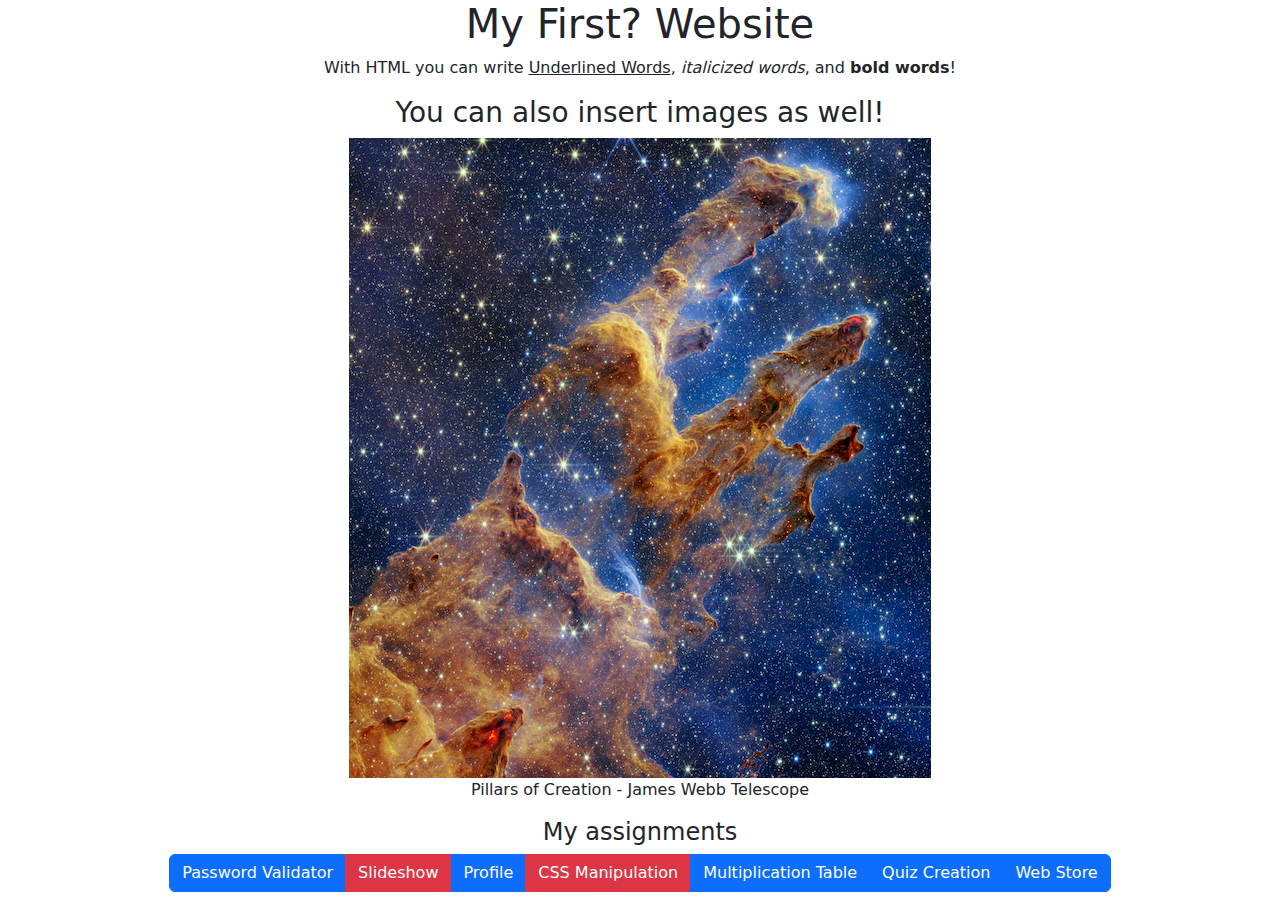
<file: index.html>
<!DOCTYPE html>
<html>
  <head>
    <meta charset="utf-8" />
    <title>Michael Keleti</title>
    <link rel="stylesheet" href="src/styles.css" />
    <link rel="stylesheet" href="assets/bootstrap/css/bootstrap.min.css" />
  </head>
  <body>
    <div class="container text-center">
      <h1 class="text-center h1">My First? Website</h1>
      <p>
        With HTML you can write <u>Underlined Words</u>,
        <i>italicized words</i>, and <b>bold words</b>!
      </p>
      <h3 class="text-center h3">You can also insert images as well!</h3>
      <img
        src="assets/PillarsOfCreation.png"
        alt="My Picture"
        class="img-responsive center-block"
      />
      <p>Pillars of Creation - James Webb Telescope</p>
      <h4>My assignments</h4>
      <div class="btn-group">
        <a class="btn btn-primary" href="./src/password.html" role="button"
          >Password Validator</a
        >
        <a class="btn btn-danger" href="./src/slideshow.html" role="button"
          >Slideshow</a
        >
        <a class="btn btn-primary" href="./src/profile.html" role="button"
          >Profile</a
        >
        <a class="btn btn-danger" href="./src/css-manip.html" role="button"
          >CSS Manipulation</a
        >
        <a class="btn btn-primary" href="./src/multiplication.php" role="button"
        >Multiplication Table</a
        >
        <a class="btn btn-primary" href="./src/Quiz.html" role="button"
        >Quiz Creation</a
        >
        <a class="btn btn-primary" href="./src/Web Store/customerFrontend.html" role="button"
        >Web Store</a
        >
      </div>
      <script src="assets/bootstrap/js/bootstrap.bundle.min.js"></script>
    </div>
  </body>
</html>
</file>
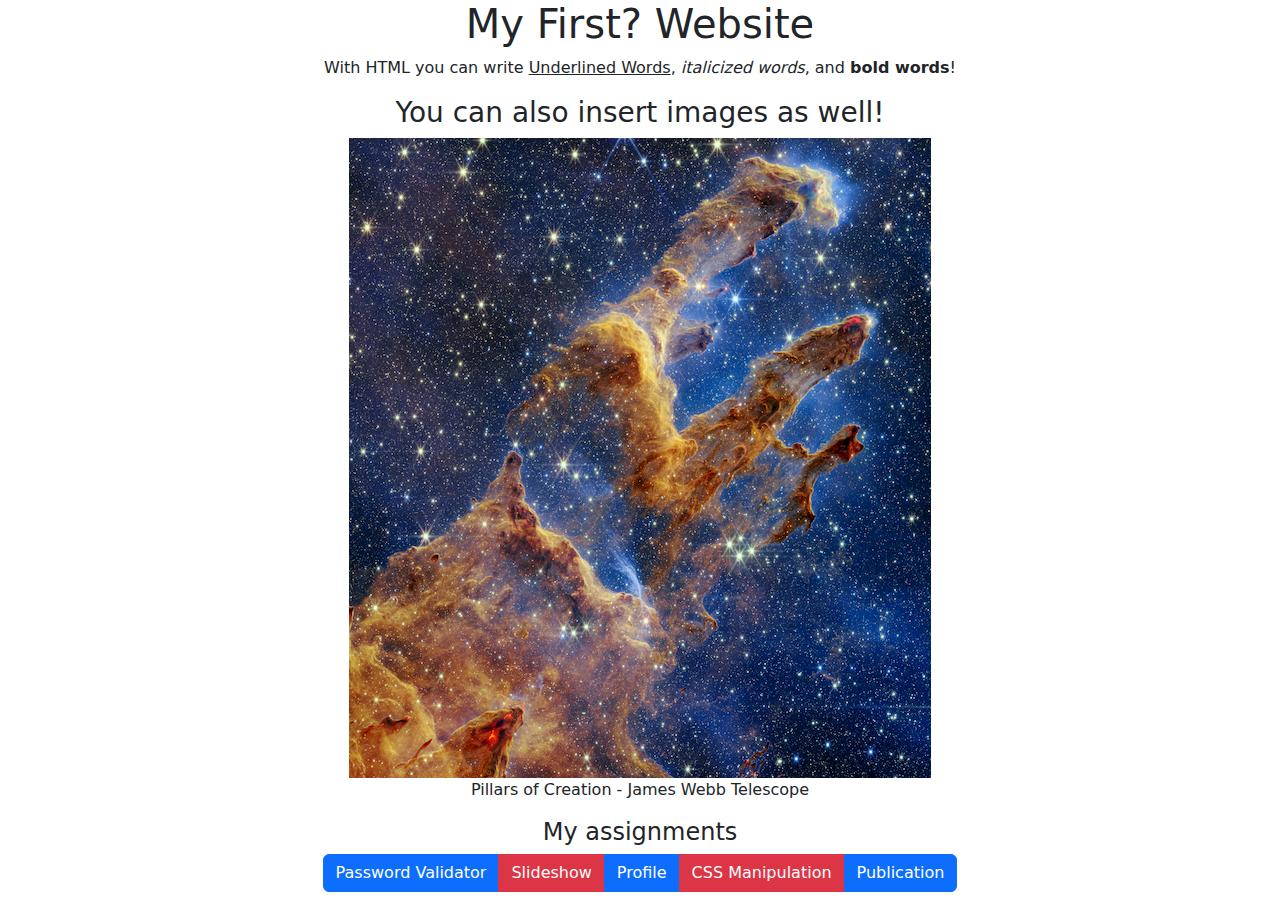
<file: src/index.html>
<!DOCTYPE html>
<html>
  <head>
    <meta charset="utf-8" />
    <title>My App</title>
    <link rel="stylesheet" href="styles.css" />
    <link rel="stylesheet" href="../assets/bootstrap/css/bootstrap.min.css" />
  </head>
  <body>
    <div class="container text-center">
      <h1 class="text-center h1">My First? Website</h1>
      <p>
        With HTML you can write <u>Underlined Words</u>,
        <i>italicized words</i>, and <b>bold words</b>!
      </p>
      <h3 class="text-center h3">You can also insert images as well!</h3>
      <img
        src="../assets/PillarsOfCreation.png"
        alt="My Picture"
        class="img-responsive center-block"
      />
      <p>Pillars of Creation - James Webb Telescope</p>
      <h4>My assignments</h4>
      <div class="btn-group">
        <a class="btn btn-primary" href="./password.html" role="button"
          >Password Validator</a
        >
        <a class="btn btn-danger" href="./slideshow.html" role="button"
          >Slideshow</a
        >
        <a class="btn btn-primary" href="./profile.html" role="button"
          >Profile</a
        >
        <a class="btn btn-danger" href="./css-manip.html" role="button"
          >CSS Manipulation</a
        >
        <a class="btn btn-primary" href="./epub.html" role="button"
        >Publication</a
      >
      </div>
      <script src="../assets/bootstrap/js/bootstrap.bundle.min.js"></script>
    </div>
  </body>
</html>
</file>
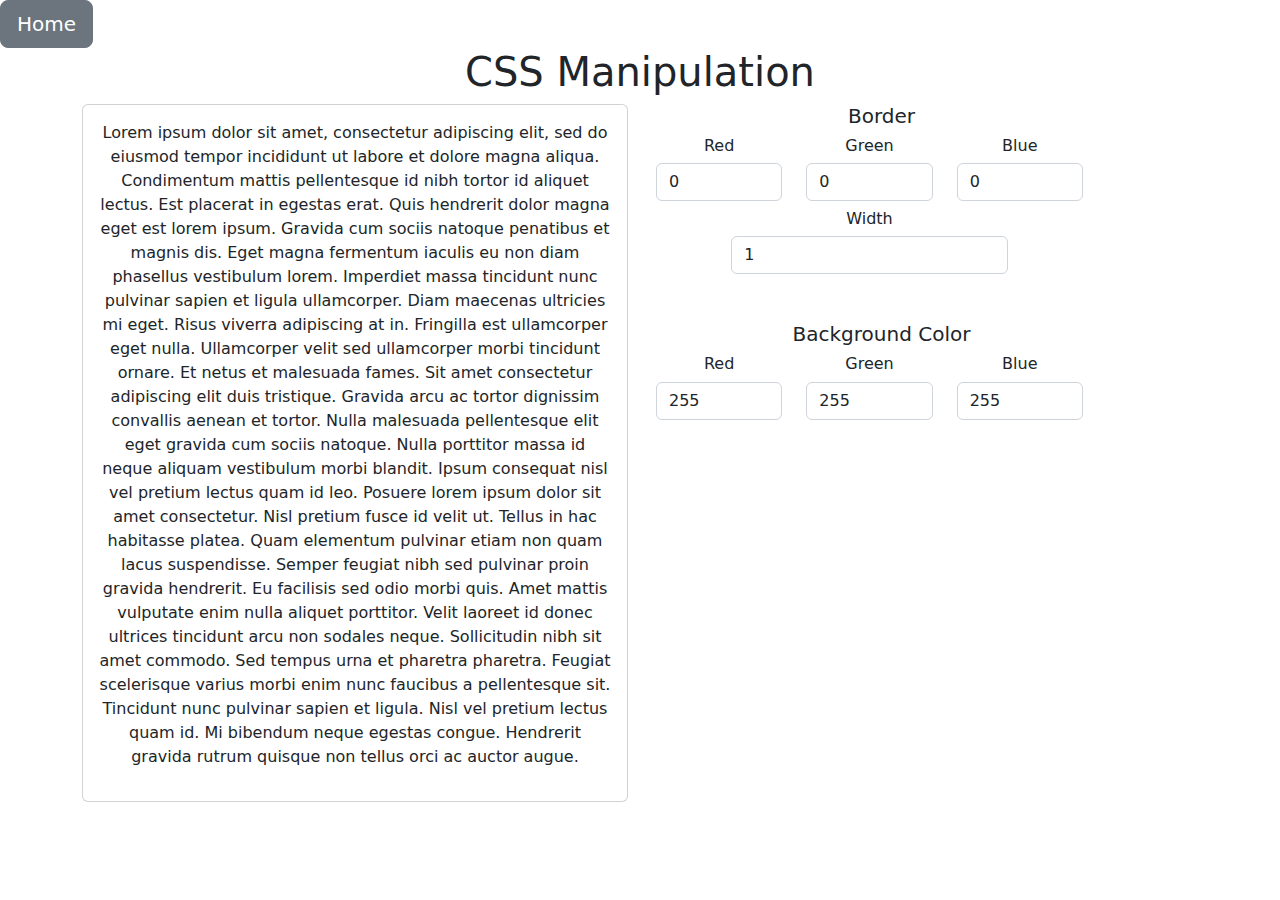
<file: src/css-manip.html>
<!DOCTYPE html>
<html>
  <head>
    <meta charset="utf-8" />
    <title>CSS Manipulation</title>
    <link rel="stylesheet" href="styles.css" />
    <link rel="stylesheet" href="../assets/bootstrap/css/bootstrap.min.css" />
  </head>
  <body>
    <div class="text-start">
      <a href="../index.html">
        <button type="button" class="btn btn-lg btn-secondary">Home</button>
      </a>
    </div>
    <div class="container text-center">
      <h1 class="text-center h1">CSS Manipulation</h1>
      <div class="row">
        <div class="col-md-6">
          <div class="card">
            <div class="card-body">
              <p id="text">
              Lorem ipsum dolor sit amet, consectetur adipiscing elit, sed do
              eiusmod tempor incididunt ut labore et dolore magna aliqua.
              Condimentum mattis pellentesque id nibh tortor id aliquet lectus.
              Est placerat in egestas erat. Quis hendrerit dolor magna eget est
              lorem ipsum. Gravida cum sociis natoque penatibus et magnis dis.
              Eget magna fermentum iaculis eu non diam phasellus vestibulum
              lorem. Imperdiet massa tincidunt nunc pulvinar sapien et ligula
              ullamcorper. Diam maecenas ultricies mi eget. Risus viverra
              adipiscing at in. Fringilla est ullamcorper eget nulla.
              Ullamcorper velit sed ullamcorper morbi tincidunt ornare. Et netus
              et malesuada fames. Sit amet consectetur adipiscing elit duis
              tristique. Gravida arcu ac tortor dignissim convallis aenean et
              tortor. Nulla malesuada pellentesque elit eget gravida cum sociis
              natoque. Nulla porttitor massa id neque aliquam vestibulum morbi
              blandit. Ipsum consequat nisl vel pretium lectus quam id leo.
              Posuere lorem ipsum dolor sit amet consectetur. Nisl pretium fusce
              id velit ut. Tellus in hac habitasse platea. Quam elementum
              pulvinar etiam non quam lacus suspendisse. Semper feugiat nibh sed
              pulvinar proin gravida hendrerit. Eu facilisis sed odio morbi
              quis. Amet mattis vulputate enim nulla aliquet porttitor. Velit
              laoreet id donec ultrices tincidunt arcu non sodales neque.
              Sollicitudin nibh sit amet commodo. Sed tempus urna et pharetra
              pharetra. Feugiat scelerisque varius morbi enim nunc faucibus a
              pellentesque sit. Tincidunt nunc pulvinar sapien et ligula. Nisl
              vel pretium lectus quam id. Mi bibendum neque egestas congue.
              Hendrerit gravida rutrum quisque non tellus orci ac auctor augue.
            </p>
            </div>
          </div>
        </div>
        <div class="col-md-5 ms-1">
          <div class="row">
          <h5>Border</h5>
          <div class="row">
          <div class="col-md-4 mx-0">
          <h6>Red</h6>
          <input
            name="pass2"
            type="text"
            class="form-control"
            id="border-red"
            value="0"
            placeholder="255"
          />
        </div>
        <div class="col-md-4">
          <h6>Green</h6>
          <input
            name="pass2"
            type="text"
            class="form-control"
            id="border-green"
            value="0"
            placeholder="255"
          />
        </div>
        <div class="col-md-4">
          <h6>Blue</h6>
          <input
            name="pass2"
            type="text"
            class="form-control"
            id="border-blue"
            value="0"
            placeholder="255"
          />
        </div>
      </div>
      <div class="row">
        <div class="col-md-8 mx-auto mt-2">
          <h6>Width</h6>
          <input
            name="pass2"
            type="text"
            value="1"
            class="form-control"
            id="border-width"
            placeholder="0"
          />
        </div>
        </div>
      </div>
      <div class="row mt-5">
        <h5>Background Color</h5>
        <div class="row">
        <div class="col-md-4 mx-0">
        <h6>Red</h6>
        <input
          name="pass2"
          type="text"
          class="form-control"
          id="back-red"
          value="255"
          placeholder="255"
        />
      </div>
      <div class="col-md-4">
        <h6>Green</h6>
        <input
          name="pass2"
          type="text"
          class="form-control"
          id="back-green"
          value="255"
          placeholder="255"
        />
      </div>
      <div class="col-md-4">
        <h6>Blue</h6>
        <input
          name="pass2"
          type="text"
          class="form-control"
          value="255"
          id="back-blue"
          placeholder="255"
        />
      </div>
    </div>
    </div>
        </div>
        </div>
      </div>
      <script src="../assets/bootstrap/js/bootstrap.bundle.min.js"></script>
      <script>
        let text = document.getElementById("text");
        let borderRed = document.getElementById("border-red");
        let borderGreen = document.getElementById("border-green");
        let borderBlue = document.getElementById("border-blue");
        let borderWidth = document.getElementById("border-width");
        let backRed = document.getElementById("back-red");
        let backGreen = document.getElementById("back-green");
        let backBlue = document.getElementById("back-blue");
        borderRed.addEventListener("input", function () {
          text.style.border = `${borderWidth.value}px solid rgb(${borderRed.value},${borderGreen.value},${borderBlue.value})`;
        });
        borderGreen.addEventListener("input", function () {
          text.style.border = `${borderWidth.value}px solid rgb(${borderRed.value},${borderGreen.value},${borderBlue.value})`;
        });
        borderBlue.addEventListener("input", function () {
          text.style.border = `${borderWidth.value}px solid rgb(${borderRed.value},${borderGreen.value},${borderBlue.value})`;
        });
        borderWidth.addEventListener("input", function () {
          text.style.border = `${borderWidth.value}px solid rgb(${borderRed.value},${borderGreen.value},${borderBlue.value})`;
        });
        backRed.addEventListener("input", function () {
          text.style.backgroundColor = `rgb(${backRed.value},${backGreen.value},${backBlue.value})`;
        });
        backGreen.addEventListener("input", function () {
          text.style.backgroundColor = `rgb(${backRed.value},${backGreen.value},${backBlue.value})`;
        });
        backBlue.addEventListener("input", function () {
          text.style.backgroundColor = `rgb(${backRed.value},${backGreen.value},${backBlue.value})`;
        });
        
      </script>
    </div>
  </body>
</html>
</file>
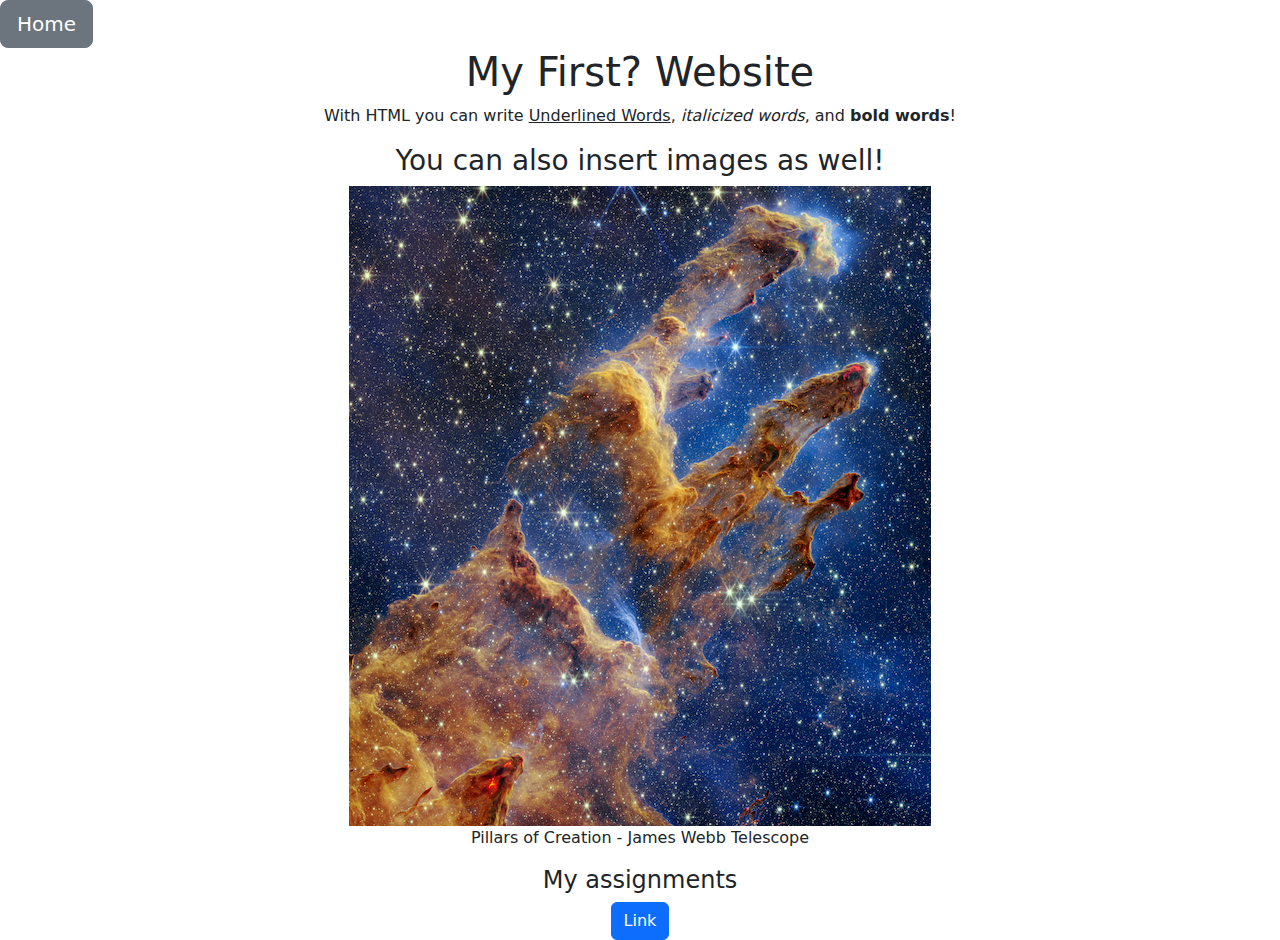
<file: src/epub.html>
<!DOCTYPE html>
<html>
  <head>
    <meta charset="utf-8">
    <title>My App</title>
    <link rel="stylesheet" href="styles.css">
    <link rel="stylesheet" href="../assets/bootstrap/css/bootstrap.min.css">
  </head>
  <body>
    <div class="text-start">
      <a href="index.html" >
        <button type="button" class="btn btn-lg btn-secondary">
          Home
        </button>
      </a>
    </div>
    <div class="container text-center">
    <h1 class="text-center h1">My First? Website</h1>
    <p>With HTML you can write <u>Underlined Words</u>,
      <i>italicized words</i>, and <b>bold words</b>!</p>
    <h3 class="text-center h3">You can also insert images as well!</h3>
    <img src="../assets/PillarsOfCreation.png" alt="My Picture" class="img-responsive center-block">
    <p>Pillars of Creation - James Webb Telescope</p>
    <h4>My assignments</h4>
    <a class="btn btn-primary" href="#" role="button">Link</a>
    <script src="../assets/bootstrap/js/bootstrap.bundle.min.js"></script>
    </div>
  </body>
</html>
</file>
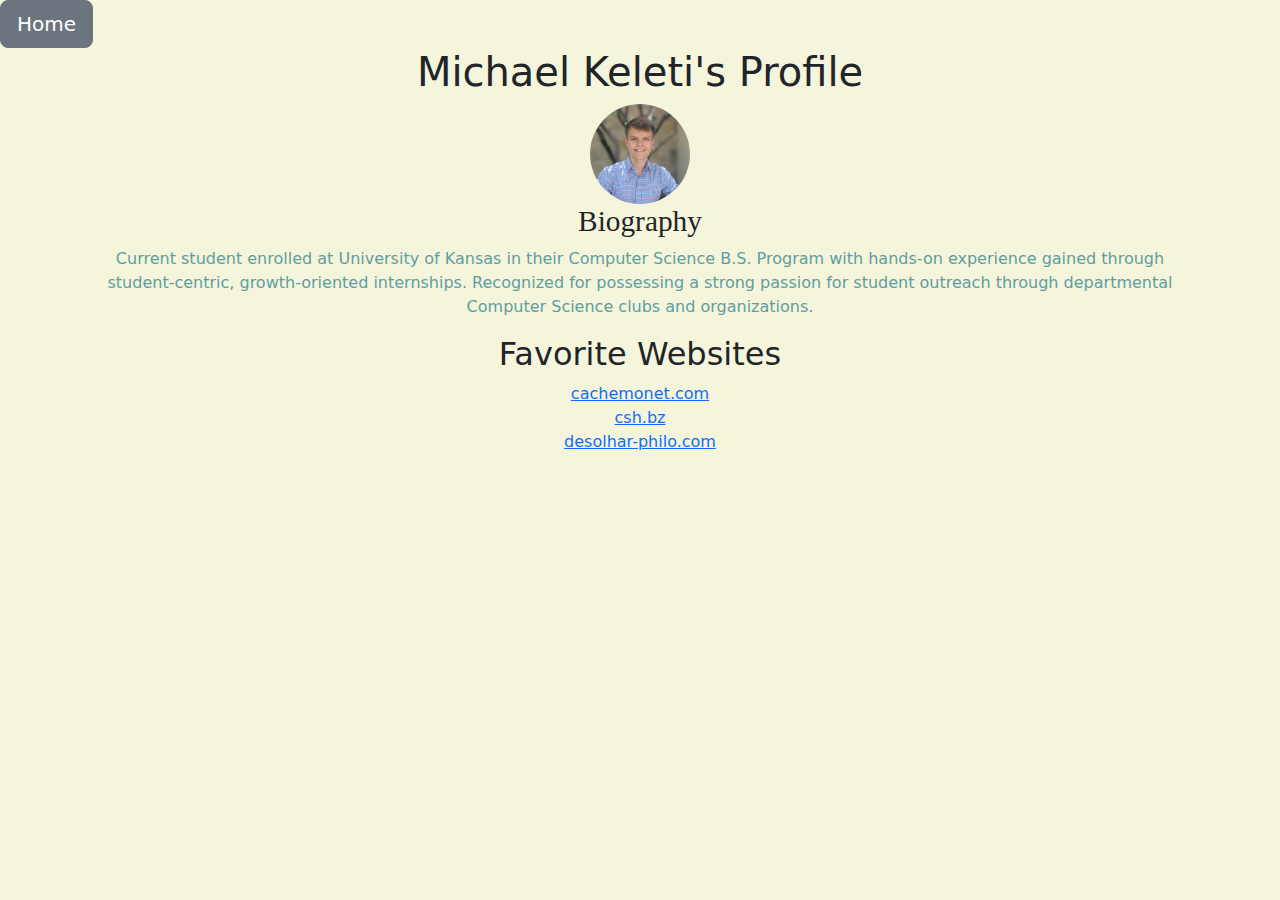
<file: src/profile.html>
<!DOCTYPE html>
<html class="profile">
  <head>
    <meta charset="utf-8">
    <title>Profile</title>
    <link rel="stylesheet" href="../assets/bootstrap/css/bootstrap.min.css">
    <link rel="stylesheet" href="styles.css">
  </head>
  <body>
    <div class="text-start">
      <a href="../index.html" >
        <button type="button" class="btn btn-lg btn-secondary">
          Home
        </button>
      </a>
    </div>
    <div class="container text-center">
      <h1>Michael Keleti's Profile</h1>
      <img src="../assets/profilephoto.jpeg" height="100" class="profilephoto"></img>
      <h2 class="bioHeader" >Biography</h2>
      <p>
        Current student enrolled at University of Kansas in their Computer
        Science B.S. Program with hands-on experience gained through
        student-centric, growth-oriented internships. Recognized for
        possessing a strong passion for student outreach through departmental
        Computer Science clubs and organizations.
      </p>
      <h2>Favorite Websites</h2>
      <p class="links">
        <a href="http://cachemonet.com">cachemonet.com</a>
        <br />
        <a href="https://csh.bz/2016/01/11/">csh.bz</a>
        <br />
        <a href="https://www.desolhar-philo.com">desolhar-philo.com</a>
      </p>
      <iframe
        width="560"
        height="315"
        src="https://www.youtube.com/embed/qtf0nlXLGis"
        title="YouTube video player"
        frameborder="0"
        allow="accelerometer; autoplay; clipboard-write; encrypted-media; gyroscope; picture-in-picture"
        allowfullscreen
      ></iframe>
    <script src="../assets/bootstrap/js/bootstrap.bundle.min.js"></script>
    </div>
  </body>
</html>
</file>
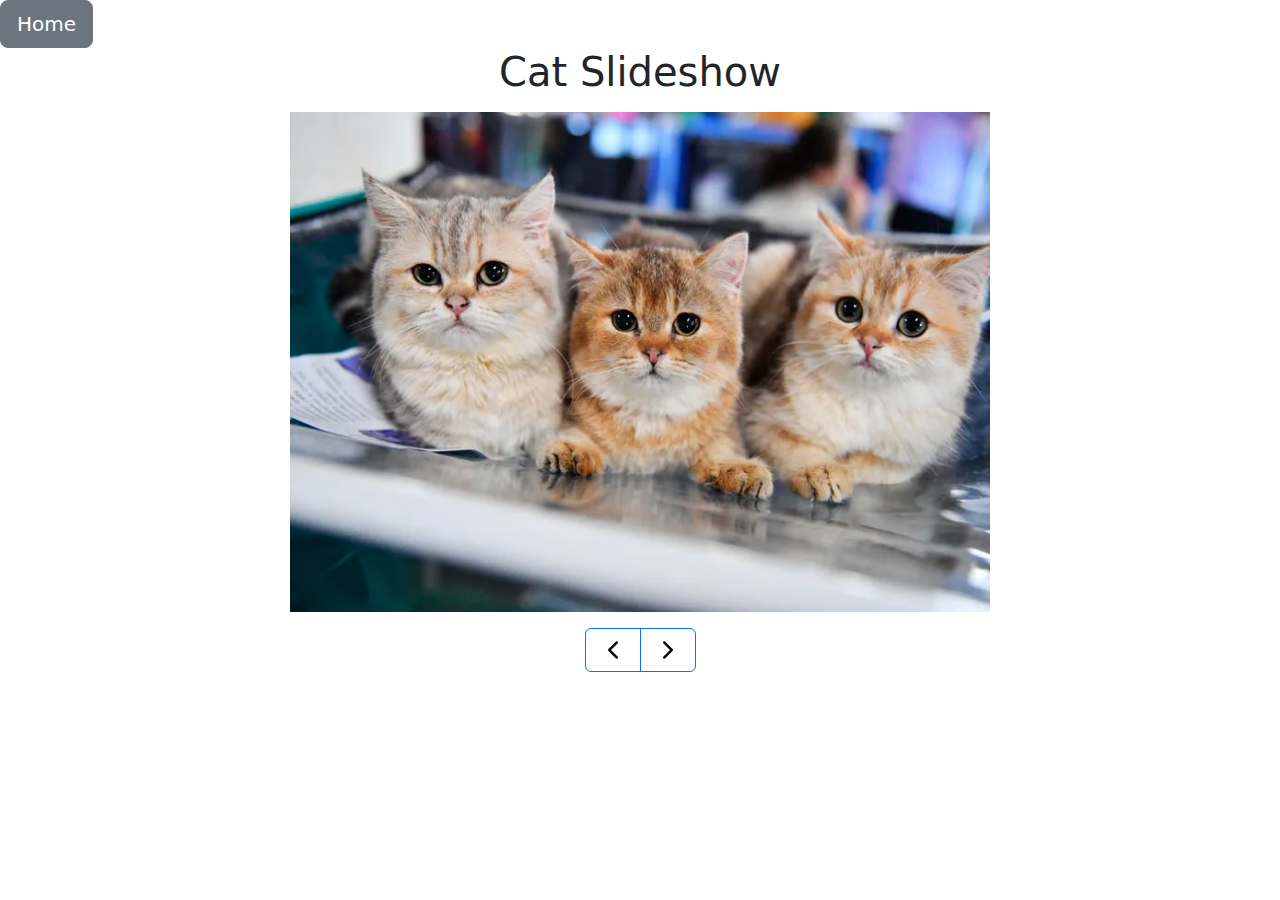
<file: src/slideshow.html>
<!DOCTYPE html>
<html>
  <head>
    <meta charset="utf-8" />
    <title>Cat Slideshow</title>
    <link rel="stylesheet" href="styles.css" />
    <link rel="stylesheet" href="../assets/bootstrap/css/bootstrap.min.css" />
  </head>
  <body>
    <div class="text-start">
      <a href="../index.html">
        <button type="button" class="btn btn-lg btn-secondary">Home</button>
      </a>
    </div>
    <div class="container text-center">
      <h1 class="text-center h1">Cat Slideshow</h1>
      <img
        src="../assets/cat1.jpg"
        alt="Cat Slideshow"
        class="slideshow m-2"
        id="0"
        width="700"
        height="500"
      />
      <div class="col-md-12 mt-2">
        <div class="btn-group">
          <button
            type="button"
            class="btn btn-outline-primary"
            onclick="changeImage('left')"
          >
            <img src="../assets/tabler-icon-chevron-left.png" width="30" />
          </button>
          <button
            type="button"
            class="btn btn-outline-primary"
            onclick="changeImage('right')"
          >
            <img src="../assets/tabler-icon-chevron-right.png" width="30" />
          </button>
        </div>
      </div>
    </div>
    <script>
      const images = [
        "../assets/cat1.jpg",
        "../assets/cat2.jpg",
        "../assets/cat3.jpg",
        "../assets/cat4.jpg",
        "../assets/cat5.jpg",
        "../assets/cat6.png",
      ];
      function changeImage(dir) {
        let slideshow = document.getElementsByClassName("slideshow")[0];
        let id = parseInt(slideshow.id);
        let newImage = "../assets/cat1.jpg";
        if (dir == "left") {
          if (id == 0) {
            newImage = images[images.length - 1];
            slideshow.id = images.length - 1;
          } else {
            newImage = images[id - 1];
            slideshow.id = id - 1;
          }
        } else {
          if (id == images.length - 1) {
            newImage = images[0];
            slideshow.id = 0;
          } else {
            newImage = images[id + 1];
            slideshow.id = id + 1;
          }
        }
        slideshow.attributes.src.value = newImage;
      }
    </script>
  </body>
</html>
</file>
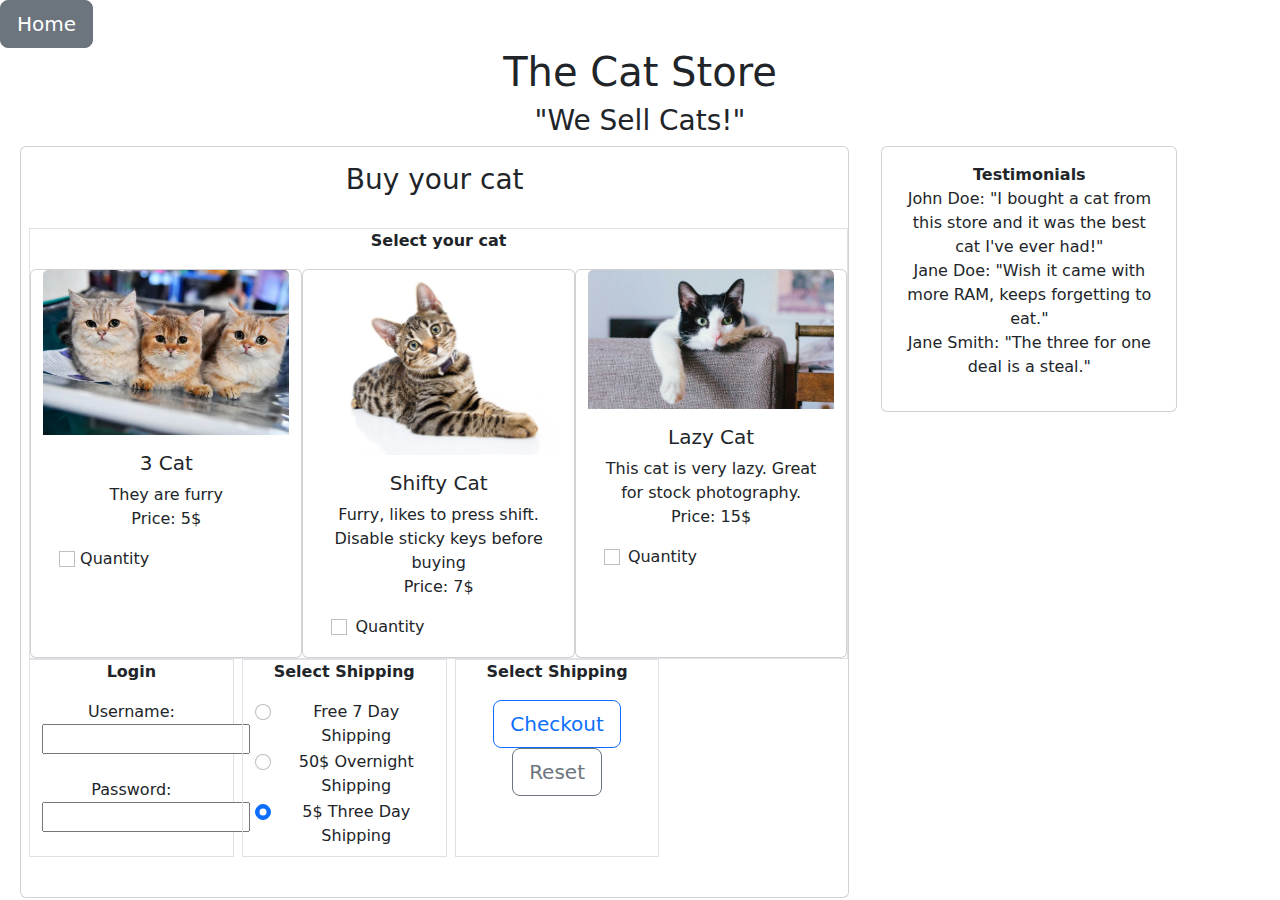
<file: src/Web Store/customerFrontend.html>
<!DOCTYPE html>
<html>
  <head>
    <meta charset="utf-8" />
    <title>Cat Store</title>
    <link rel="stylesheet" href="styles.css" />
    <link
      rel="stylesheet"
      href="../../assets/bootstrap/css/bootstrap.min.css"
    />
    <script src="../../assets/bootstrap/js/bootstrap.bundle.min.js"></script>
  </head>
  <body>
    <div class="text-start">
      <a href="../../index.html">
        <button type="button" class="btn btn-lg btn-secondary">
         Home
        </button>
      </a>
    </div>
    <div class="container-fluid text-center">
      <h1 class="text-center h1">The Cat Store</h1>
      <h3>"We Sell Cats!"</h3>
      <div class="row">
        <div class="col-md-8 mx-2">
          <div class="card">
            <div class="card-body">
              <h3>Buy your cat</h3>
              <br />
              <form onsubmit="return Validate();" action="customerBackend.php" method="post" id="mainForm">
                <div class="row">
                  <div class="col-md-12 mx-1 border">
                    <p><b>Select your cat</b></p>
                    <div class="row">
                      <div class="card col-md-4">
                        <img
                          src="../../assets/cat1.jpg"
                          class="card-img-top"
                          alt="..."
                        />
                        <div class="card-body">
                          <h5 class="card-title">3 Cat</h5>
                          <p class="card-text">They are furry<br />Price: 5$</p>
                          <div class=" text-start">
                            <input
                              class="form-check-input"
                              name="cat3"
                              id="3cat"
                            />
                            <label
                              class="form-check-label mt-auto"
                              for="flexCheckDefault"
                            >
                              Quantity
                            </label>
                          </div>
                        </div>
                      </div>
                      <div class="card col-md-4">
                        <img
                          src="../../assets/cat2.jpg"
                          class="card-img-top"
                          alt="..."
                        />
                        <div class="card-body">
                          <h5 class="card-title">Shifty Cat</h5>
                          <p class="card-text">Furry, likes to press shift. Disable sticky keys before buying<br />Price: 7$</p>
                          <div class="form-check text-start">
                            <input
                              class="form-check-input"
                              name="shifty"
                              id="shiftycat"
                            />
                            <label
                              class="form-check-label mt-auto"
                              for="flexCheckDefault"
                            >
                              Quantity
                            </label>
                          </div>
                        </div>
                      </div>
                      <div class="card col-md-4">
                        <img
                          src="../../assets/cat3.jpg"
                          class="card-img-top"
                          alt="..."
                        />
                        <div class="card-body">
                          <h5 class="card-title">Lazy Cat</h5>
                          <p class="card-text">This cat is very lazy. Great for stock photography.<br />Price: 15$</p>
                          <div class="form-check text-start">
                            <input
                              class="form-check-input"
                              name="lazy"
                              id="lazycat"
                            />
                            <label
                              class="form-check-label mt-auto"
                              for="flexCheckDefault"
                            >
                              Quantity
                            </label>
                          </div>
                        </div>
                      </div>
                    </div>
                  </div>
                </div>
                <div class="row">
                  <div class="col-md-3 mx-1 border">
                    <p><b>Login</b></p>
                    Username: <input type="text" name="username" id="username"/><br /><br />
                    Password:
                    <input type="username" id="pass" name="password" /><br /><br />
                  </div>
                  <div class="col-md-3 mx-1 border">
                    <p><b>Select Shipping</b></p>
                    <div class="form-check">
                      <input class="form-check-input" type="radio" name="shipping" value="7" id="ShippingOption1">
                      <label class="form-check-label" for="ShippingOption1">
                        Free 7 Day Shipping
                      </label>
                    </div>
                    <div class="form-check">
                      <input class="form-check-input" type="radio" name="shipping" id="ShippingOption2" value="50" checked>
                      <label class="form-check-label" for="ShippingOption2">
                        50$ Overnight Shipping
                      </label>
                    </div>
                    <div class="form-check">
                      <input class="form-check-input" type="radio" name="shipping" id="ShippingOption3" value="5" checked>
                      <label class="form-check-label" for="ShippingOption3">
                        5$ Three Day Shipping
                      </label>
                    </div>
                  </div>
                  <div class="col-md-3 mx-1 border">
                    <p><b>Select Shipping</b></p>
                    <input
                    class="btn btn-lg mx-1 btn-outline-primary"
                    type="submit"
                    value="Checkout"
                    />
                    <input
                    class="btn btn-lg mx-1 btn-outline-secondary"
                    type="reset"
                    value="Reset"
                    />
                  </div>
                </div>
                <br />

              </form>
              <script src="formChecker.js"></script>
            </div>
          </div>
        </div>
        <div class="col-md-3">
          <div class="card">
            <div class="card-body">
              <p>
                <b>Testimonials</b><br />
                John Doe: "I bought a cat from this store and it was the best
                cat I've ever had!"<br />
                Jane Doe: "Wish it came with more RAM, keeps forgetting to
                eat."<br />
                Jane Smith: "The three for one deal is a steal."<br />
              </p>
            </div>
          </div>
        </div>
      </div>
    </div>
  </body>
</html>
</file>
<file: src/styles.css>
.profile .profilephoto {
  border-radius: 100% ;
}

.profile p {
  color:cadetblue;
}
.profile body {
  background-color: beige;
}


.profile .bioHeader {
  font-family: 'Times New Roman', Times, serif;
  font-size: 22pt;
}
</file>
<file: src/Web Store/styles.css>
body {
  margin: 0;
  font-family: var(--bs-body-font-family);
  font-size: var(--bs-body-font-size);
  font-weight: var(--bs-body-font-weight);
  line-height: var(--bs-body-line-height);
  color: var(--bs-body-color);
  text-align: var(--bs-body-text-align);
  background-color: var(--bs-body-bg);
  -webkit-text-size-adjust: 100%;
  -webkit-tap-highlight-color: rgba(0, 0, 0, 0);
}

hr {
  margin: 1rem 0;
  color: inherit;
  border: 0;
  border-top: 1px solid;
  opacity: 0.25;
}

h6, .h6, h5, .h5, h4, .h4, h3, .h3, h2, .h2, h1, .h1 {
  margin-top: 0;
  margin-bottom: 0.5rem;
  font-weight: 500;
  line-height: 1.2;
}

h1, .h1 {
  font-size: calc(1.375rem + 1.5vw);
}
@media (min-width: 1200px) {
  h1, .h1 {
    font-size: 2.5rem;
  }
}

h2, .h2 {
  font-size: calc(1.325rem + 0.9vw);
}
@media (min-width: 1200px) {
  h2, .h2 {
    font-size: 2rem;
  }
}

h3, .h3 {
  font-size: calc(1.3rem + 0.6vw);
}
@media (min-width: 1200px) {
  h3, .h3 {
    font-size: 1.75rem;
  }
}

h4, .h4 {
  font-size: calc(1.275rem + 0.3vw);
}
@media (min-width: 1200px) {
  h4, .h4 {
    font-size: 1.5rem;
  }
}

h5, .h5 {
  font-size: 1.25rem;
}

h6, .h6 {
  font-size: 1rem;
}

p {
  margin-top: 0;
  margin-bottom: 1rem;
}
</file>
